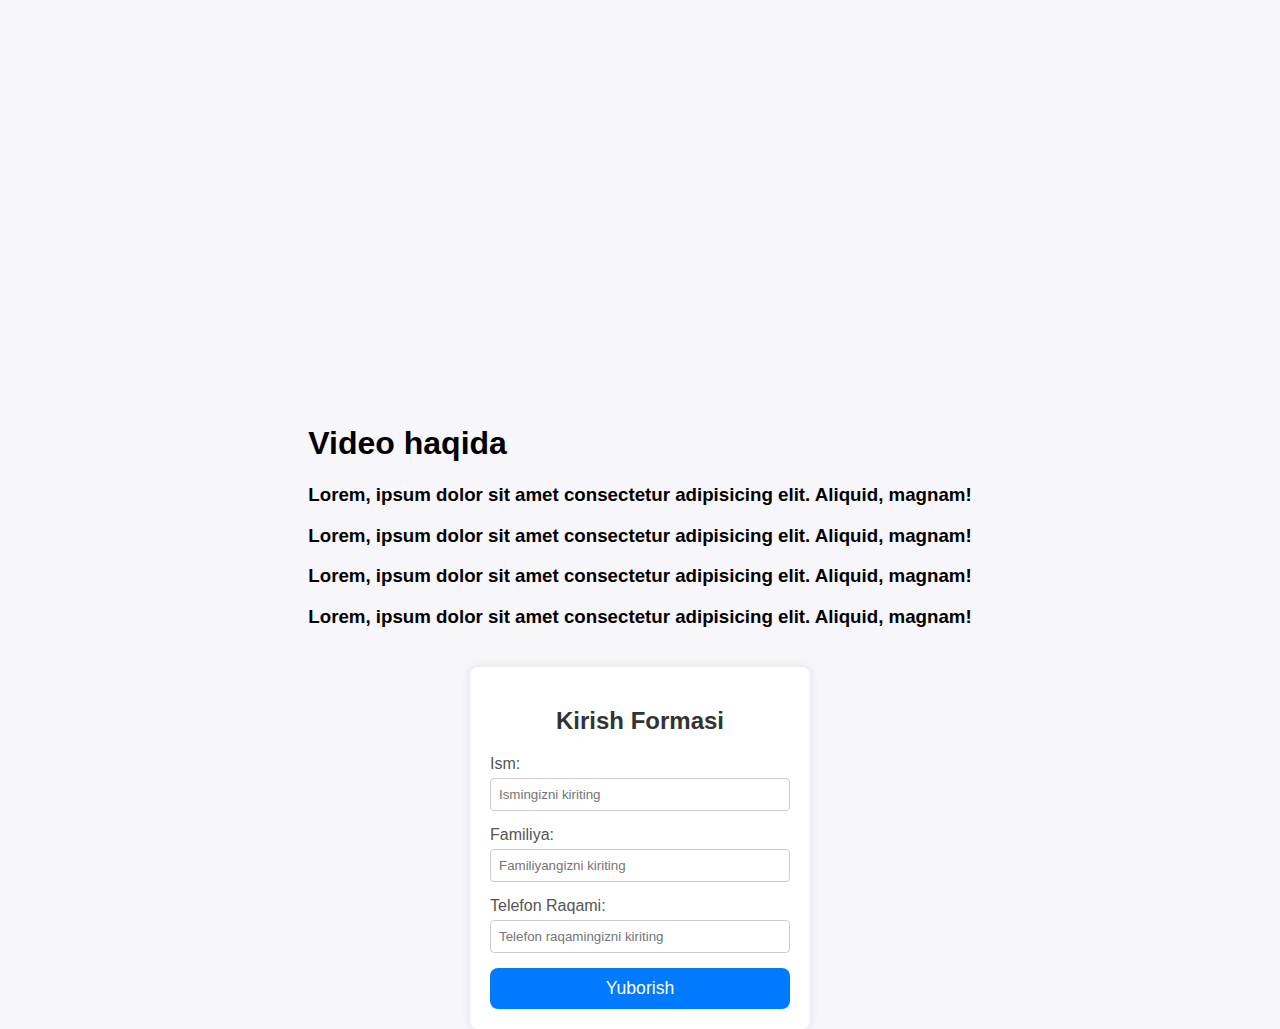
<file: index.html>
<!DOCTYPE html>
<html lang="uz">

<head>
    <meta charset="UTF-8">
    <meta name="viewport" content="width=device-width, initial-scale=1.0">
    <title>Kirish Formasi</title>
    <style>
        body {
            font-family: Arial, sans-serif;
            display: flex;
            flex-direction: column;
            align-items: center;
            background-color: #f0f0f0;
            margin: 0;
            padding: 20px;
        }

        .video-container {
            margin-bottom: 20px;
        }

        .login-form {
            background-color: white;
            padding: 20px;
            border-radius: 8px;
            box-shadow: 0 0 10px rgba(0, 0, 0, 0.1);
            width: 300px;
        }

        .login-form h2 {
            text-align: center;
            margin-bottom: 20px;
            color: #333;
        }

        .form-group {
            margin-bottom: 15px;
        }

        .form-group label {
            display: block;
            margin-bottom: 5px;
            color: #555;
        }

        .form-group input {
            width: 100%;
            padding: 8px;
            border: 1px solid #ccc;
            border-radius: 4px;
            box-sizing: border-box;
        }

        .form-group input:focus {
            outline: none;
            border-color: #007BFF;
        }

        button {
            width: 100%;
            padding: 10px;
            background-color: #007BFF;
            color: white;
            border: none;
            border-radius: 4px;
            cursor: pointer;
            font-size: 16px;
        }

        button:hover {
            background-color: #0056b3;
        }
    </style>
    <link rel="stylesheet" href="./main.css">
</head>

<body>
    <!-- YouTube Video Embed -->
    <div class="video-container">
        <iframe src="https://www.youtube.com/embed/yOQg01BTj2o?si=W8l1FUYiSPeyLv65"
            title="YouTube video player" frameborder="0"
            allow="accelerometer; autoplay; clipboard-write; encrypted-media; gyroscope; picture-in-picture; web-share"
            referrerpolicy="strict-origin-when-cross-origin" allowfullscreen></iframe>
            
        <h1 class="video_title">Video haqida</h1>
        <h3 class="video_description">Lorem, ipsum dolor sit amet consectetur adipisicing elit. Aliquid, magnam!</h3>
        <h3>Lorem, ipsum dolor sit amet consectetur adipisicing elit. Aliquid, magnam!</h3>
        <h3>Lorem, ipsum dolor sit amet consectetur adipisicing elit. Aliquid, magnam!</h3>
        <h3>Lorem, ipsum dolor sit amet consectetur adipisicing elit. Aliquid, magnam!</h3>
    </div>

    
    <!-- Login Form -->
    <div class="login-form">
        <h2>Kirish Formasi</h2>
        <div class="form-group">
            <label for="name">Ism:</label>
            <input type="text" id="name" placeholder="Ismingizni kiriting" required>
        </div>
        <div class="form-group">
            <label for="secondName">Familiya:</label>
            <input type="text" id="secondName" placeholder="Familiyangizni kiriting" required>
        </div>
        <div class="form-group">
            <label for="phone">Telefon Raqami:</label>
            <input type="tel" id="phone" placeholder="Telefon raqamingizni kiriting" pattern="[0-9]{10}" required>
        </div>
        <button onclick="handleSubmit()">Yuborish</button>
    </div>

    <script>
        function handleSubmit() {
            const name = document.getElementById('name').value;
            const secondName = document.getElementById('secondName').value;
            const phone = document.getElementById('phone').value;

            if (name && secondName && phone) {
                // Save to localStorage
                const loginFormData = { ism: name, familiya: secondName, telefon: phone };
                localStorage.setItem('loginFormData', JSON.stringify(loginFormData));
                alert(`Forma Yuborildi!\nIsm: ${name}\nFamiliya: ${secondName}\nTelefon: ${phone}`);
                window.location.href = `main.html?name=${encodeURIComponent(name)}&secondName=${encodeURIComponent(secondName)}&phone=${encodeURIComponent(phone)}`;
            } else {
                alert('Iltimos, barcha maydonlarni to\'g\'ri to\'ldiring.');
            }
        }
    </script>
</body>

</html>
</file>
<file: main.css>
body {
    font-family: 'Segoe UI', Arial, sans-serif;
    background: #f7f6fa;
    margin: 0;
    padding: 0;
}
.video-container iframe{
    width: 100%;
    height: 400px;
}
.wrapper-form {
    max-width: 600px;
    margin: 40px auto 24px auto;
    padding: 24px;
    background: #f7f6fa;
    border-radius: 16px;
    box-shadow: 0 4px 24px rgba(80, 80, 120, 0.08);
}

.wrapper-form h2 {
    text-align: center;
    margin-bottom: 32px;
    color: #4b3ca7;
    font-size: 1.7rem;
    font-weight: 600;
}

.card {
    background: #fff;
    border-radius: 12px;
    box-shadow: 0 2px 8px rgba(80, 80, 120, 0.06);
    padding: 20px 24px 16px 24px;
    margin-bottom: 20px;
    transition: box-shadow 0.2s;
}

.card label {
    display: block;
    font-size: 1.05rem;
    font-weight: 500;
    margin-bottom: 10px;
    color: #333;
}

.card input[type="text"],
.card input[type="number"] {
    width: 100%;
    padding: 10px 12px;
    border: 1.5px solid #d1d1e0;
    border-radius: 8px;
    font-size: 1rem;
    margin-bottom: 8px;
    background: #fafaff;
    transition: border-color 0.2s;
}

.card input[type="text"]:focus,
.card input[type="number"]:focus {
    border-color: #4b3ca7;
    outline: none;
}

.card div {
    margin-bottom: 6px;
}

.card input[type="radio"] {
    accent-color: #4b3ca7;
    margin-right: 8px;
}

.card input[type="radio"] + label {
    font-weight: 400;
    font-size: 1rem;
    color: #444;
    margin-right: 18px;
    cursor: pointer;
    display: inline;
}

.bg-white {
    background: #fff !important;
    border-radius: 12px;
    box-shadow: 0 2px 8px rgba(80, 80, 120, 0.06);
    margin-bottom: 24px;
}

.p-8 {
    padding: 32px !important;
}

.rounded-lg {
    border-radius: 16px !important;
}

.shadow-lg {
    box-shadow: 0 4px 24px rgba(80, 80, 120, 0.08) !important;
}

.max-w-lg {
    max-width: 600px !important;
}

input[type="checkbox"]:focus {
    outline: none;
    box-shadow: 0 0 0 3px rgba(79, 70, 229, 0.3);
}

button {
    transition: background-color 0.3s ease;
    font-size: 1.1rem;
    font-weight: 500;
    border-radius: 8px;
    padding: 10px 0;
}

label {
    cursor: pointer;
}

@media (max-width: 700px) {
    .wrapper-form, .max-w-lg {
        max-width: 98vw !important;
        padding: 8px !important;
    }
    .card, .p-8 {
        padding: 12px 8px 10px 8px !important;
    }
}
</file>
